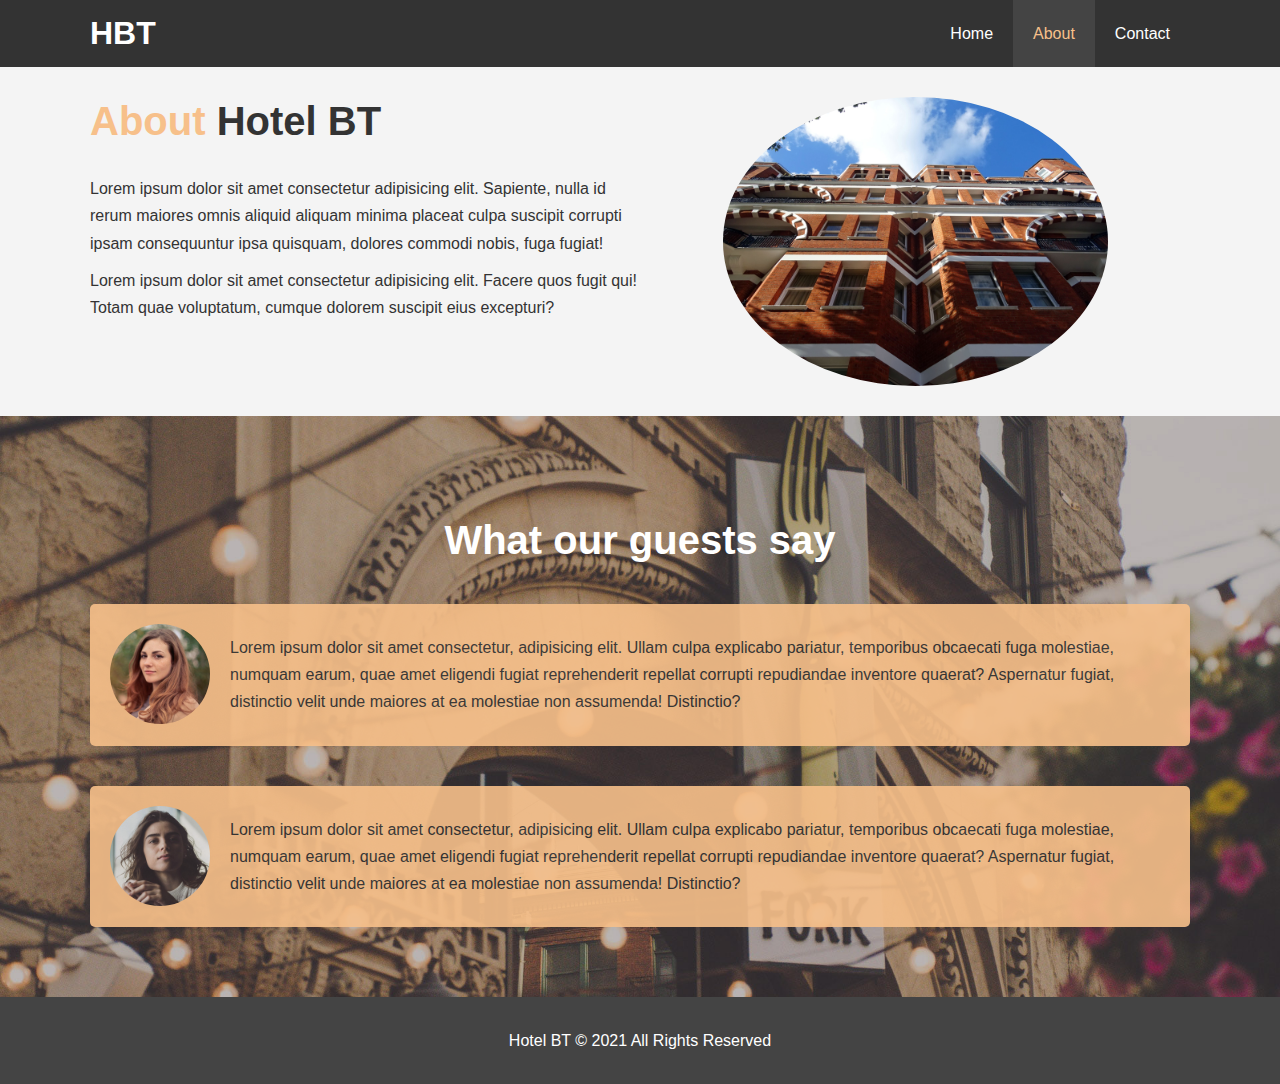
<file: about.html>
<!DOCTYPE html>
<html lang="en">
<head>
  <meta charset="UTF-8">
  <meta name="viewport" content="width=device-width, initial-scale=1.0">
  <meta name="description" content="Welcome to the most extraordinary hotel in Boston">
  <meta name="keywords" content="hotel, boston, new england hotel">
  <link rel="stylesheet" href="/css/style.css">
  <link rel="stylesheet" media="screen and (max-width: 768px)" href="/css/mobile.css">
  <title>Hotel BT | Welcome</title>
</head>
<body>
  <header>
    <nav id="navbar">
      <div class="container">
      <h1 class="logo"><a href="index.html">HBT</a></h1>
      <ul>
        <li><a href="index.html">Home</a></li>
        <li><a class="current" href="about.html">About</a></li>
        <li><a href="contact.html">Contact</a></li>
      </ul>
    </div>
    </nav>     
  </header>

  <section id="about-info" class="bg-light py-3" >
    <div class="container">
      <div class="info-left">
        <h1 class="l-heading"> <span class="text-primary"> About</span> Hotel BT</h1>
        <p>Lorem ipsum dolor sit amet consectetur adipisicing elit. Sapiente, nulla id rerum maiores omnis aliquid aliquam minima placeat culpa suscipit corrupti ipsam consequuntur ipsa quisquam, dolores commodi nobis, fuga fugiat!</p>

        <p>Lorem ipsum dolor sit amet consectetur adipisicing elit. Facere quos fugit qui! Totam quae voluptatum, cumque dolorem suscipit eius excepturi?</p>
      </div>

        <div class="info-right">
          <img src="/img/photo-2.jpg" alt="Hotel">

        </div>
      </div>
    </div>
  </section>

<div class="clr"></div>

<section id="testimonials" class="py-3">
  <div class="container">
    <h2 class="l-heading">What our guests say</h2>
    <div class="testimonial bg-primary">
      <img src="/img/person-1.jpg" alt="Samantha">
      <p>Lorem ipsum dolor sit amet consectetur, adipisicing elit. Ullam culpa explicabo pariatur, temporibus obcaecati fuga molestiae, numquam earum, quae amet eligendi fugiat reprehenderit repellat corrupti repudiandae inventore quaerat? Aspernatur fugiat, distinctio velit unde maiores at ea molestiae non assumenda! Distinctio?</p>
    </div>

      <div class="testimonial bg-primary">
        <img src="/img/person-2.jpg" alt="Jehn">
        <p>Lorem ipsum dolor sit amet consectetur, adipisicing elit. Ullam culpa explicabo pariatur, temporibus obcaecati fuga molestiae, numquam earum, quae amet eligendi fugiat reprehenderit repellat corrupti repudiandae inventore quaerat? Aspernatur fugiat, distinctio velit unde maiores at ea molestiae non assumenda! Distinctio?</p>
      </div>
  </div>
</section>

  <footer id="main-footer">
    <p>Hotel BT &copy; 2021 All Rights Reserved</p>
  </footer>
</body>
</html>
</file>
<file: css/mobile.css>
#navbar .logo {
  float:none;
  text-align: center;
}

#navbar ul,
#navbar ul li {
  float: none;
}

#navbar ul li a {
  padding: 5px;
  border-bottom: #444 dotted 1px;
}

/* Showcase */
#showcase {
  height: 100%;
}

#showcase .showcase-content {
  padding-top: 70px;
  padding-bottom: 30px;
}

/* Home info */
#home-info {
  height: 550px;
}

#home-info .info-img {
  display: none;
}
  #home-info .info-content {
    float: none;
    width: 100%;
}

/* Boxes */
.box {
  float: none;
  width: 100%;
}

/* About */
#about-info .info-right,
#about-info .info-left {
  float: none;
  width: 100%;
}

#about-info .info-right {
  margin-top: 2rem;
}


.l-heading {
  text-align: center;
}



/* Contact */
#contact-info .box {
  border-bottom: #444 dotted 1px;
}
</file>
<file: css/style.css>
/* Reset */
* {
  margin: 0;
  padding: 0;
  box-sizing: border-box;
}

/* Main styling */
html, body {
  font-family: 'Segoe UI', Tahoma, Geneva, Verdana, sans-serif;
  line-height: 1.7em;
}

a {
  color: #333;
  text-decoration: none;
}

h1, h2, h3 {
  padding-bottom: 20px;
}

p {
  margin: 10px 0;
}

/* Utility classes */
.container {
  margin: auto;
  max-width: 1100px;
  overflow: auto;
}

.text-primary {
  color: #f7c08a;
}

.lead {
  font-size: 20px ;
}

.btn {
  display: inline-block;
  font-size: 18px;
  color: #fff;
  background: #333;
  padding: 13px 20px;
  border: none;
  cursor: pointer;
}

.bg-light {
  background: #f4f4f4;
  color: #333;
}

.bg-dark {
  background: #333;
  color: #fff;
}

.bg-primary {
  background: #f7c08a;
  color: #333;
}

.btn:hover {
  background: #f7c08a;
  color: #333;
}

.clr {
  clear: both;
}

.l-heading {
  font-size: 40px;
  line-height: 1.2;
}

/* Padding */
.py-1 {padding: 10px 0;}
.py-2 {padding: 20px 0;}
.py-3 {padding: 30px 0;}


/* navbar */
#navbar {
  background: #333;
  color: #fff;
  overflow: auto; 
  padding: 0 20px;
}

#navbar a {
  color: #fff;
}
 #navbar .logo{
   float: left;
   padding-top: 20px;
 }

 #navbar ul {
   list-style: none;
   float: right;
 }

#navbar ul li {
  float: left;
}

#navbar ul li a {
  display: block;
  padding: 20px;
  text-align: center;
}

#navbar ul li a:hover,
#navbar ul li a.current {

  background: #444444;
  color: #f7c08a;
}

/* Showcase */
#showcase {
  background: url(/img/showcase.jpg) no-repeat center center/cover;
  height: 600px;
}

#showcase .showcase-content {
  color: #fff;
  text-align: center;
  padding-top: 170px;
}

#showcase .showcase-content h1 {
  font-size: 60px;
  line-height: 1.2em;
}

#showcase .showcase-content p{
  padding-bottom: 20px;
  line-height: 1.7em;
}

/* Home-info */
#home-info {
  height: 450px;
}

#home-info .info-img {
  float: left;
  width: 50%;
  background: url(/img/photo-1.jpg);
  min-height: 100%;

}

#home-info .info-content {
  float: right;
  width: 50%;
  height: 100%;
  text-align: center;
  padding: 50px 30px;
  overflow: hidden;
}

#home-info .info-content p{
  padding-bottom: 30px;
}

/* Features */
.box {
  float: left;
  width: 33.3%;
  padding: 50px;
  text-align: center;
}

.box i {
  margin-bottom: 1-px;
}

/* About info */
#about-info .info-right {
  float: right;
  width: 50%;
  min-height: 100%;  
}

#about-info .info-right img{
  display: block;  
  margin:auto;
  width: 70%;
  border-radius: 50%;
}
#about-info .info-left {
  float: left;
  width: 50%;  
  min-height: 100%;
}

/* Testimonials */
  #testimonials {
    height: 100%;
    background: url(/img/test-bg.jpg) no-repeat center center/cover;
    padding-top: 100px;
  }

  #testimonials .testimonial img {
    width: 100px;
    float: left;
    margin-right: 20px;
    border-radius: 50%;
  }

  #testimonials .testimonial {
    padding: 20px;
    margin-bottom: 40px;
    border-radius: 5px;
    opacity: 0.9;

  }

  #testimonials h2{
    color: #fff;
    text-align: center;
    padding-bottom: 40px;
  }

  /* Contact form */
  #contact form .form-group {
    margin-bottom: 20px;
  }

  #contact-form label {
    display: block;
    margin-bottom: 5px;
  }

  #contact-form input,
  #contact-form textarea {
    width: 100%;
    padding: 10px;
    border: 1px #ddd solid;
  }

  #contact-form textarea {
    height: 200px;
  }

  #contact-form input:focus,
  #contact-form textarea:focus {
    outline: none;
    border-color:#f7c08a ;
  }



/* Footer */
#main-footer {
  text-align: center;
  background: #444;
  color: #fff;
  padding: 20px;
}
</file>
